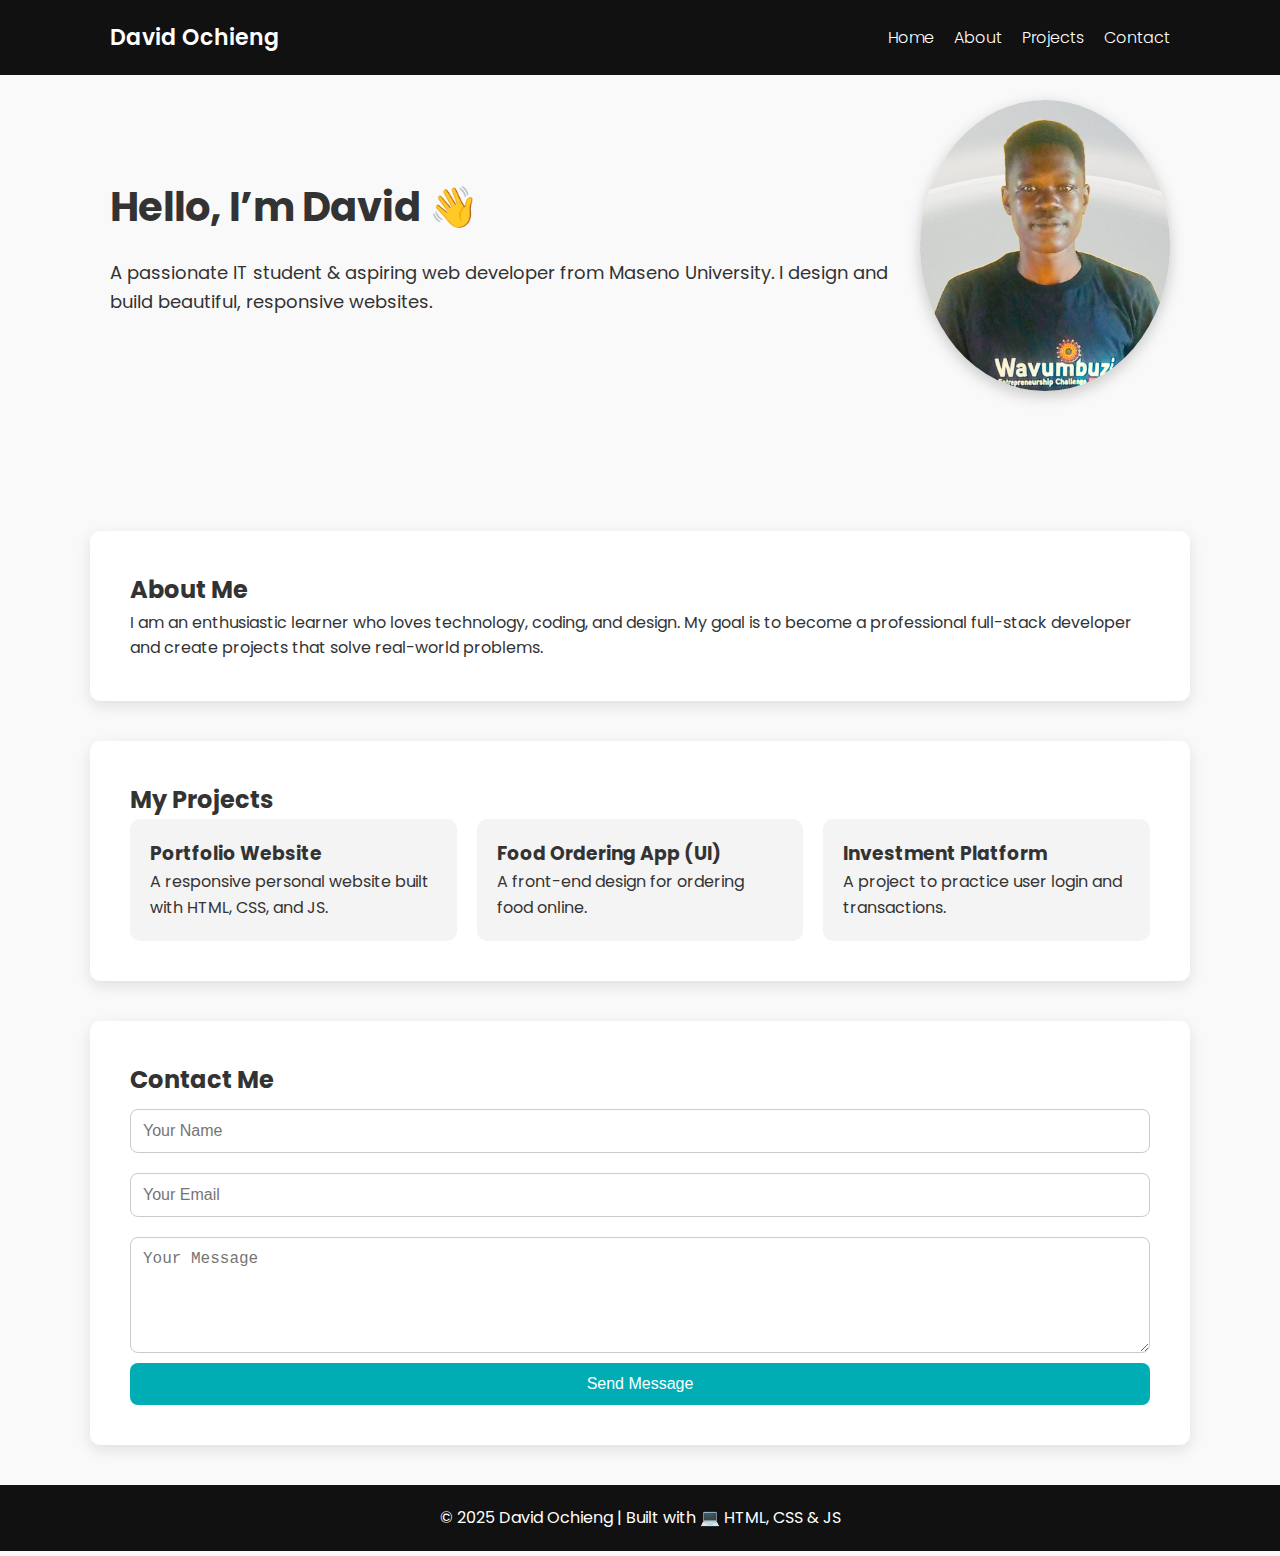
<file: index.html>
<!DOCTYPE html>
<html lang="en">
<head>
  <meta charset="UTF-8">
  <meta name="viewport" content="width=device-width, initial-scale=1.0">
  <title>David Ochieng | Portfolio</title>
  <!-- Google Font -->
  <link href="https://fonts.googleapis.com/css2?family=Poppins:wght@300;600&display=swap" rel="stylesheet">
  <style>
    * {
      margin: 0;
      padding: 0;
      box-sizing: border-box;
    }
    body {
      font-family: 'Poppins', sans-serif;
      line-height: 1.6;
      background: #f9f9f9;
      color: #333;
    }
    header {
      position: fixed;
      width: 100%;
      background: #111;
      color: #fff;
      padding: 20px 0;
      top: 0;
      left: 0;
      z-index: 1000;
    }
    nav {
      display: flex;
      justify-content: space-between;
      align-items: center;
      max-width: 1100px;
      margin: auto;
      padding: 0 20px;
    }
    nav h1 {
      font-weight: 600;
      font-size: 22px;
    }
    nav ul {
      list-style: none;
      display: flex;
    }
    nav ul li {
      margin-left: 20px;
    }
    nav ul li a {
      text-decoration: none;
      color: #fff;
      font-weight: 300;
      transition: color 0.3s;
    }
    nav ul li a:hover {
      color: #00adb5;
    }
    section {
      padding: 100px 20px;
      max-width: 1100px;
      margin: auto;
    }
    #home {
      display: flex;
      align-items: center;
      justify-content: space-between;
      flex-wrap: wrap;
    }
    #home .intro {
      flex: 1;
    }
    #home h2 {
      font-size: 40px;
      margin-bottom: 20px;
    }
    #home p {
      font-size: 18px;
    }
    #home img {
      width: 250px;
      border-radius: 50%;
      box-shadow: 0px 5px 15px rgba(0,0,0,0.2);
      animation: float 3s ease-in-out infinite;
    }
    @keyframes float {
      0%, 100% { transform: translateY(0px); }
      50% { transform: translateY(-10px); }
    }
    #about, #projects, #contact {
      background: #fff;
      margin-top: 40px;
      border-radius: 10px;
      padding: 40px;
      box-shadow: 0px 5px 15px rgba(0,0,0,0.1);
    }
    #projects .grid {
      display: grid;
      grid-template-columns: repeat(auto-fit, minmax(250px, 1fr));
      gap: 20px;
    }
    .project-card {
      background: #f4f4f4;
      border-radius: 10px;
      padding: 20px;
      transition: transform 0.3s;
    }
    .project-card:hover {
      transform: translateY(-5px);
    }
    #contact form {
      display: flex;
      flex-direction: column;
    }
    #contact input, #contact textarea {
      margin: 10px 0;
      padding: 12px;
      border: 1px solid #ccc;
      border-radius: 8px;
      font-size: 16px;
    }
    #contact button {
      background: #00adb5;
      border: none;
      color: white;
      padding: 12px;
      border-radius: 8px;
      cursor: pointer;
      font-size: 16px;
      transition: background 0.3s;
    }
    #contact button:hover {
      background: #007580;
    }
    footer {
      text-align: center;
      padding: 20px;
      background: #111;
      color: #fff;
      margin-top: 40px;
    }
    @media (max-width: 768px) {
      #home {
        flex-direction: column;
        text-align: center;
      }
      #home img {
        margin-top: 20px;
      }
    }
  </style>
</head>
<body>

  <!-- Navigation -->
  <header>
    <nav>
      <h1>David Ochieng</h1>
      <ul>
        <li><a href="#home">Home</a></li>
        <li><a href="#about">About</a></li>
        <li><a href="#projects">Projects</a></li>
        <li><a href="#contact">Contact</a></li>
      </ul>
    </nav>
  </header>

  <!-- Home -->
  <section id="home">
    <div class="intro">
      <h2>Hello, I’m David 👋</h2>
      <p>A passionate IT student & aspiring web developer from Maseno University.  
         I design and build beautiful, responsive websites.</p>
    </div>
    <img src="image.png" alt="Profile Picture">
  </section>

  <!-- About -->
  <section id="about">
    <h2>About Me</h2>
    <p>
      I am an enthusiastic learner who loves technology, coding, and design. 
      My goal is to become a professional full-stack developer and create 
      projects that solve real-world problems.
    </p>
  </section>

  <!-- Projects -->
  <section id="projects">
    <h2>My Projects</h2>
    <div class="grid">
      <div class="project-card">
        <h3>Portfolio Website</h3>
        <p>A responsive personal website built with HTML, CSS, and JS.</p>
      </div>
      <div class="project-card">
        <h3>Food Ordering App (UI)</h3>
        <p>A front-end design for ordering food online.</p>
      </div>
      <div class="project-card">
        <h3>Investment Platform</h3>
        <p>A project to practice user login and transactions.</p>
      </div>
    </div>
  </section>

  <!-- Contact -->
  <section id="contact">
    <h2>Contact Me</h2>
    <form onsubmit="sendMessage(event)">
      <input type="text" placeholder="Your Name" required>
      <input type="email" placeholder="Your Email" required>
      <textarea rows="5" placeholder="Your Message" required></textarea>
      <button type="submit">Send Message</button>
    </form>
    <p id="msg"></p>
  </section>

  <!-- Footer -->
  <footer>
    <p>&copy; 2025 David Ochieng | Built with 💻 HTML, CSS & JS</p>
  </footer>

  <!-- JavaScript -->
  <script>
    function sendMessage(e) {
      e.preventDefault();
      document.getElementById("msg").innerText = "✅ Thank you! Your message has been sent.";
    }
  </script>

</body>
</html>
</file>
